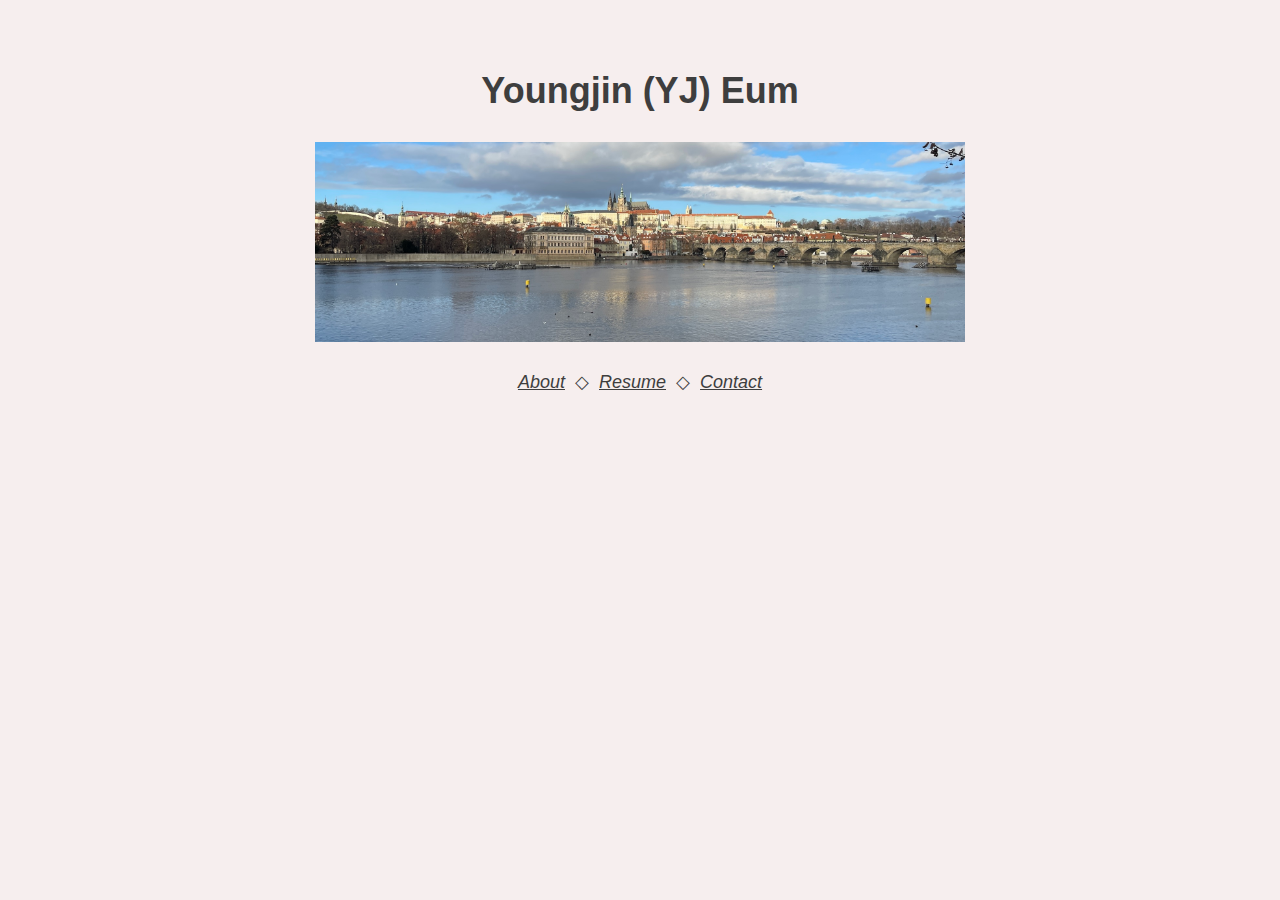
<file: index.html>
<!DOCTYPE html>
<html lang="en">
    <head>
        <title>Youngjin (YJ) Eum</title>
        <link rel="stylesheet" href="style.css">
    </head>
    <body>
        <main>
            <div style="display: flex; justify-content: center; width:100%">
                <header>
                    <h1 id="name">Youngjin (YJ) Eum</h1>
                </header>
            </div>
            <div style="display: flex; justify-content: center; width:100%">
                <img src=assets/home.jpg style="width:100%" alt="A Picture of the Charles Bridge in Prague, Czechia"/>
            </div>
            <br />
            <div style="display: flex; justify-content: center; width:100%">
                <a href=about.html>About</a> &nbsp; &#9671; &nbsp;
                <a href=assets/2024-08.pdf target=_blank rel="noreferrer noopener">Resume</a> &nbsp; &#9671; &nbsp;
                <!-- <a href=about.html>Projects</a> &nbsp; &#9671; &nbsp; -->
                <!-- <a href=math.html>Math</a> &nbsp; &#9671; &nbsp; -->
                <a href=contact.html>Contact</a>
            </div>
        </main>
    </body>
</html>
</file>
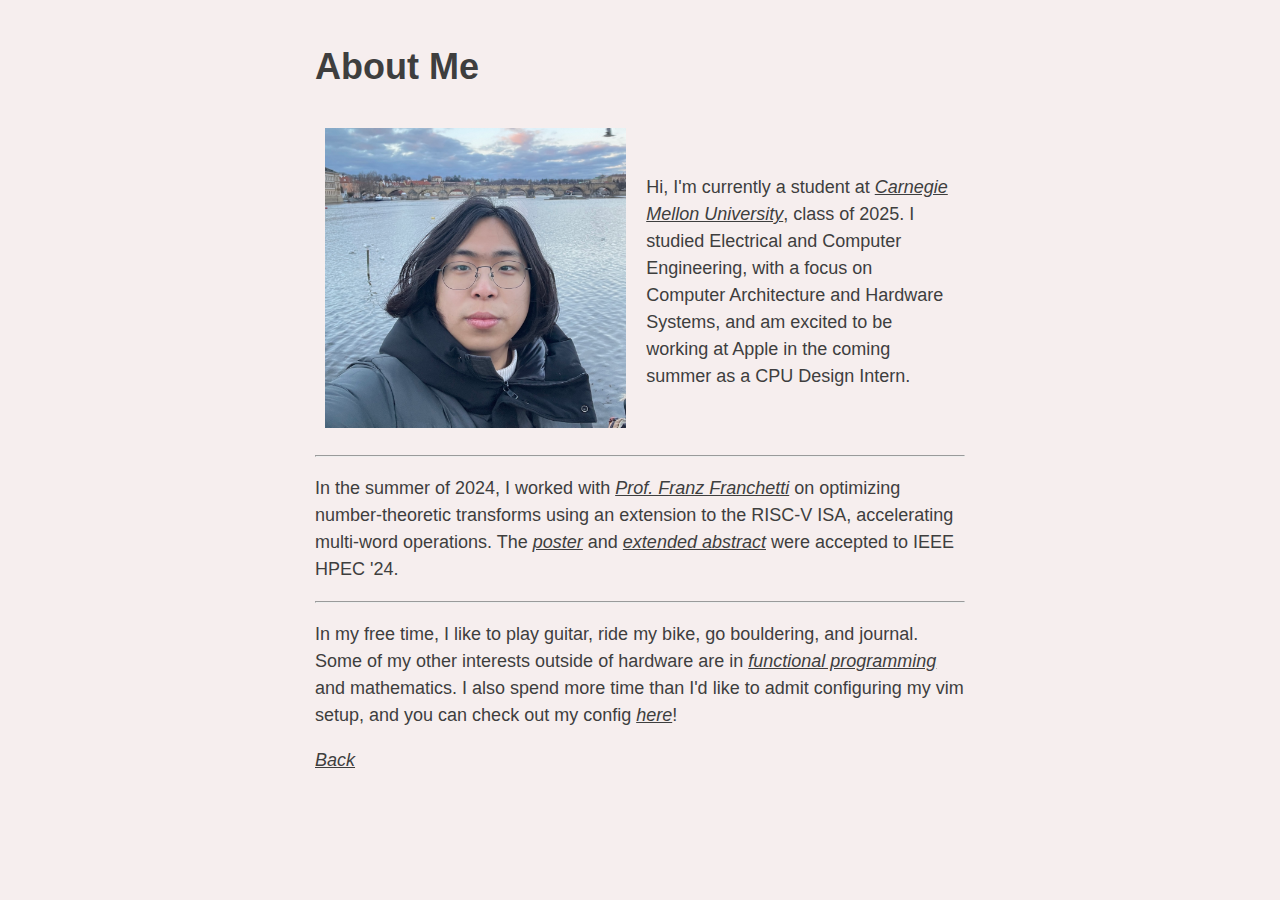
<file: about.html>
<!DOCTYPE html>
<html lang="en">
    <head>
        <title>Youngjin (YJ) Eum</title>
        <link rel="stylesheet" href="style.css">
    </head>
    <body>
        <main>
            <header>
                <h1 id="name">About Me</h1>
            </header>
            <div class=flexbox>
                <div class=element>
                    <img src=assets/me.jpg class=selfie>
                </div>
                <div class=element>
                    <p>
                    Hi, I'm currently a student at <a href=https://www.cmu.edu/ target=_blank rel="noreferrer noopener">Carnegie Mellon University</a>, class of 2025.
                    I studied Electrical and Computer Engineering, with a focus on Computer Architecture and Hardware Systems, and am excited to be working at Apple in the coming summer as a CPU Design Intern.
                    </p>
                </div>
            </div>
            <hr />
            <p>
            In the summer of 2024, I worked with <a href=https://users.ece.cmu.edu/~franzf/index.htm target=_blank rel="noreferrer noopener">Prof. Franz Franchetti</a> on optimizing number-theoretic transforms using an extension to the RISC-V ISA, accelerating multi-word operations.
            The <a href=assets/HPEC_Poster.pdf target=_blank rel="noreferrer noopener">poster</a> and <a href=assets/HPEC_abstract.pdf target=_blank rel="noreferrer noopener">extended abstract</a> were accepted to IEEE HPEC '24.
            </p>
            <hr />
            <p>
            In my free time, I like to play guitar, ride my bike, go bouldering, and journal. Some of my other interests outside of hardware are in <a href=https://github.com/yjeum11/aoc2024-haskell>functional programming</a> and mathematics. I also spend more time than I'd like to admit configuring my vim setup, and you can check out my config <a href=https://github.com/yjeum11/nvim-dotfiles>here</a>!
            </p>
            <a href=index.html>Back</a>
        </main>
    </body>
</html>
</file>
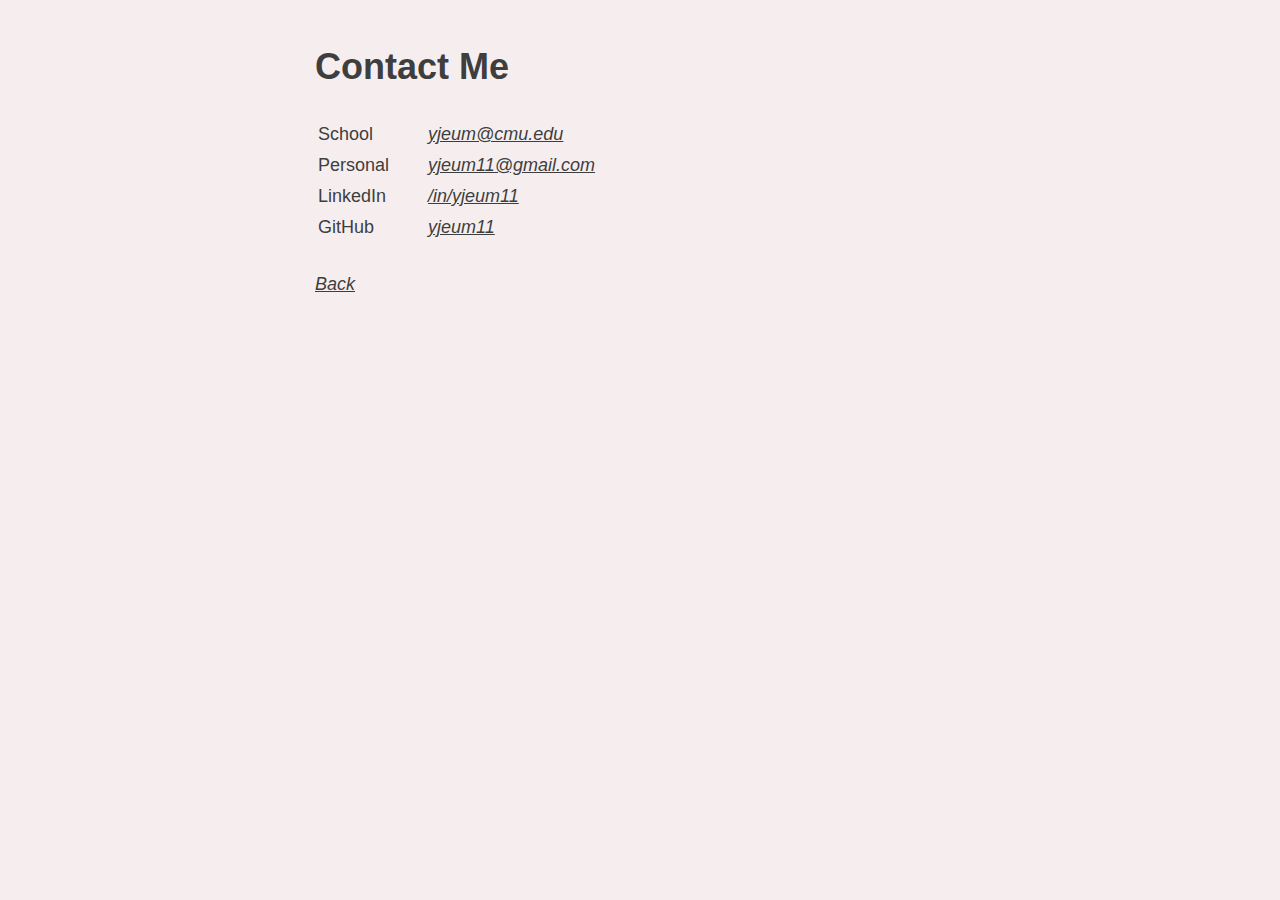
<file: contact.html>
<!DOCTYPE html>
<html lang="en">
    <head>
        <title>Contact Me</title>
        <link rel="stylesheet" href="style.css">
    </head>
    <body>
        <main>
            <header>
                <h1>Contact Me</h1>
            </header>
            <table>
                <tbody>
                    <tr>
                        <td>School</td><td><a href=mailto:yjeum@cmu.edu>yjeum@cmu.edu</a></td>
                    </tr>
                    <tr>
                        <td>Personal</td><td><a href=mailto:yjeum11@gmail.com>yjeum11@gmail.com</a></td>
                    </tr>
                    <tr>
                        <td>LinkedIn</td><td><a target=_blank rel="noreferrer noopener" href=https://www.linkedin.com/in/yjeum11/>/in/yjeum11</a></td>
                    </tr>
                    <tr>
                        <td>GitHub</td><td><a target=_blank rel="noreferrer noopener" href=https://www.github.com/yjeum11/>yjeum11</a></td>
                    </tr>
                </tbody>
            </table>
            <br />
            <a href=index.html>Back</a>
        </main>
    </body>
</html>
</file>
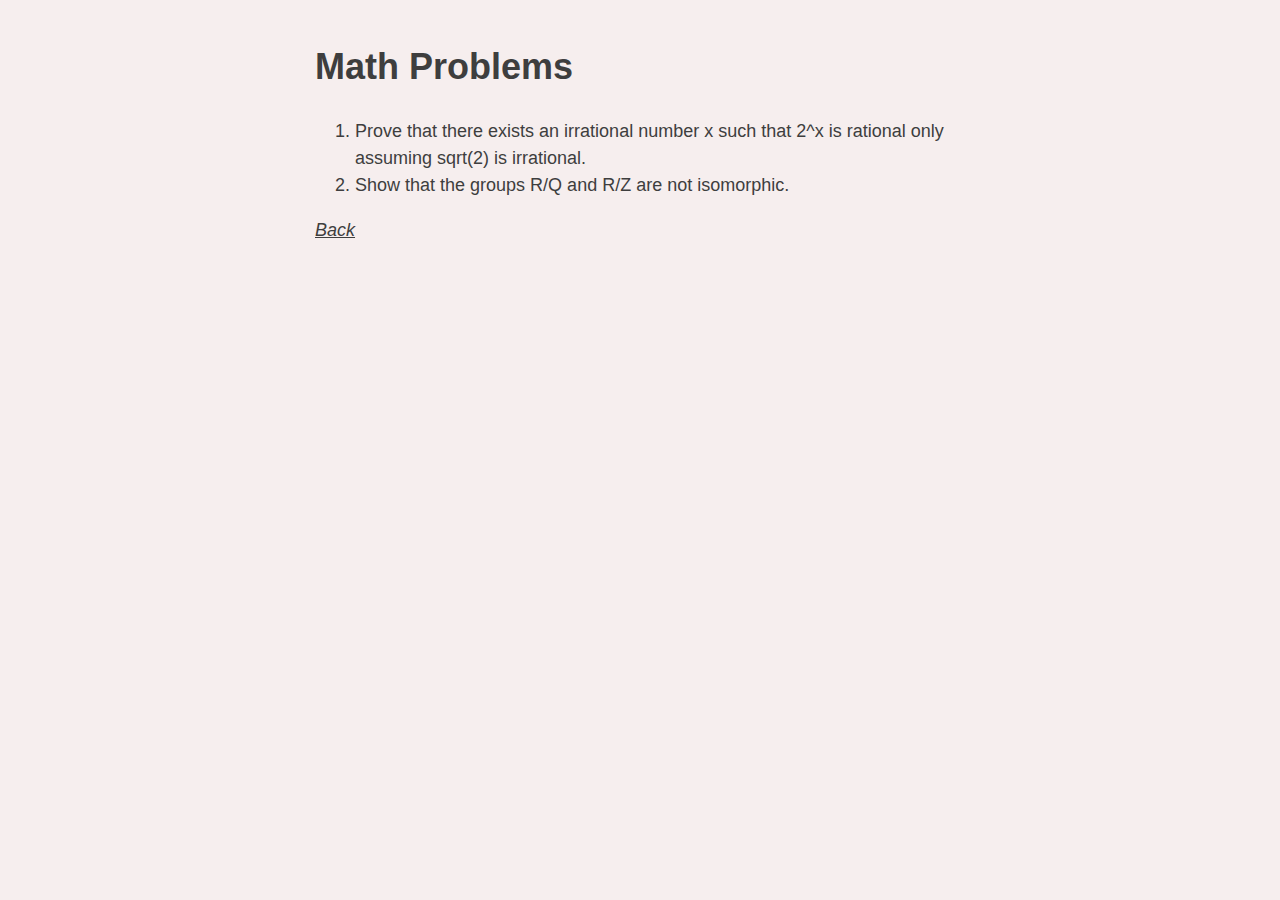
<file: math.html>
<!DOCTYPE html>
<html lang="en">
    <head>
        <title>Youngjin (YJ) Eum</title>
        <link rel="stylesheet" href="style.css">
    </head>
    <body>
        <main>
            <header>
                <h1 id="name">Math Problems</h1>
            </header>

            <ol>
                <li> Prove that there exists an irrational number x such that 2^x is rational only assuming sqrt(2) is irrational. </li>
                <li> Show that the groups R/Q and R/Z are not isomorphic. </li>
            </ol>

            <a href=index.html>Back</a>
        </main>
    </body>
</html>
</file>
<file: style.css>
body {
    font-family: 'Trebuchet MS', 'Lucida Sans Unicode', 'Lucida Grande', 'Lucida Sans', Arial, sans-serif;
    background-color: #f6eeee;
    color: #3e3e3e;
    margin: 40px auto;
    line-height: 1.5;
    max-width: 650px;
    font-size: 18px
}

a:hover {
    color: brown;
}

a {
    font-style: italic;
    color: #3e3e3e
}

td {
    padding-right: 2em;
}

div.flexbox {
    display: flex;
    width: 100%;
    justify-content: space-evenly;
    align-items: center;
}

div.flexbox .element {
    padding: 10px;
    flex-grow: 1;
}

img.selfie {
    max-height: 300px;
    width: auto;
}

.index_heading {
    margin-top: 2cm;
}
</file>
